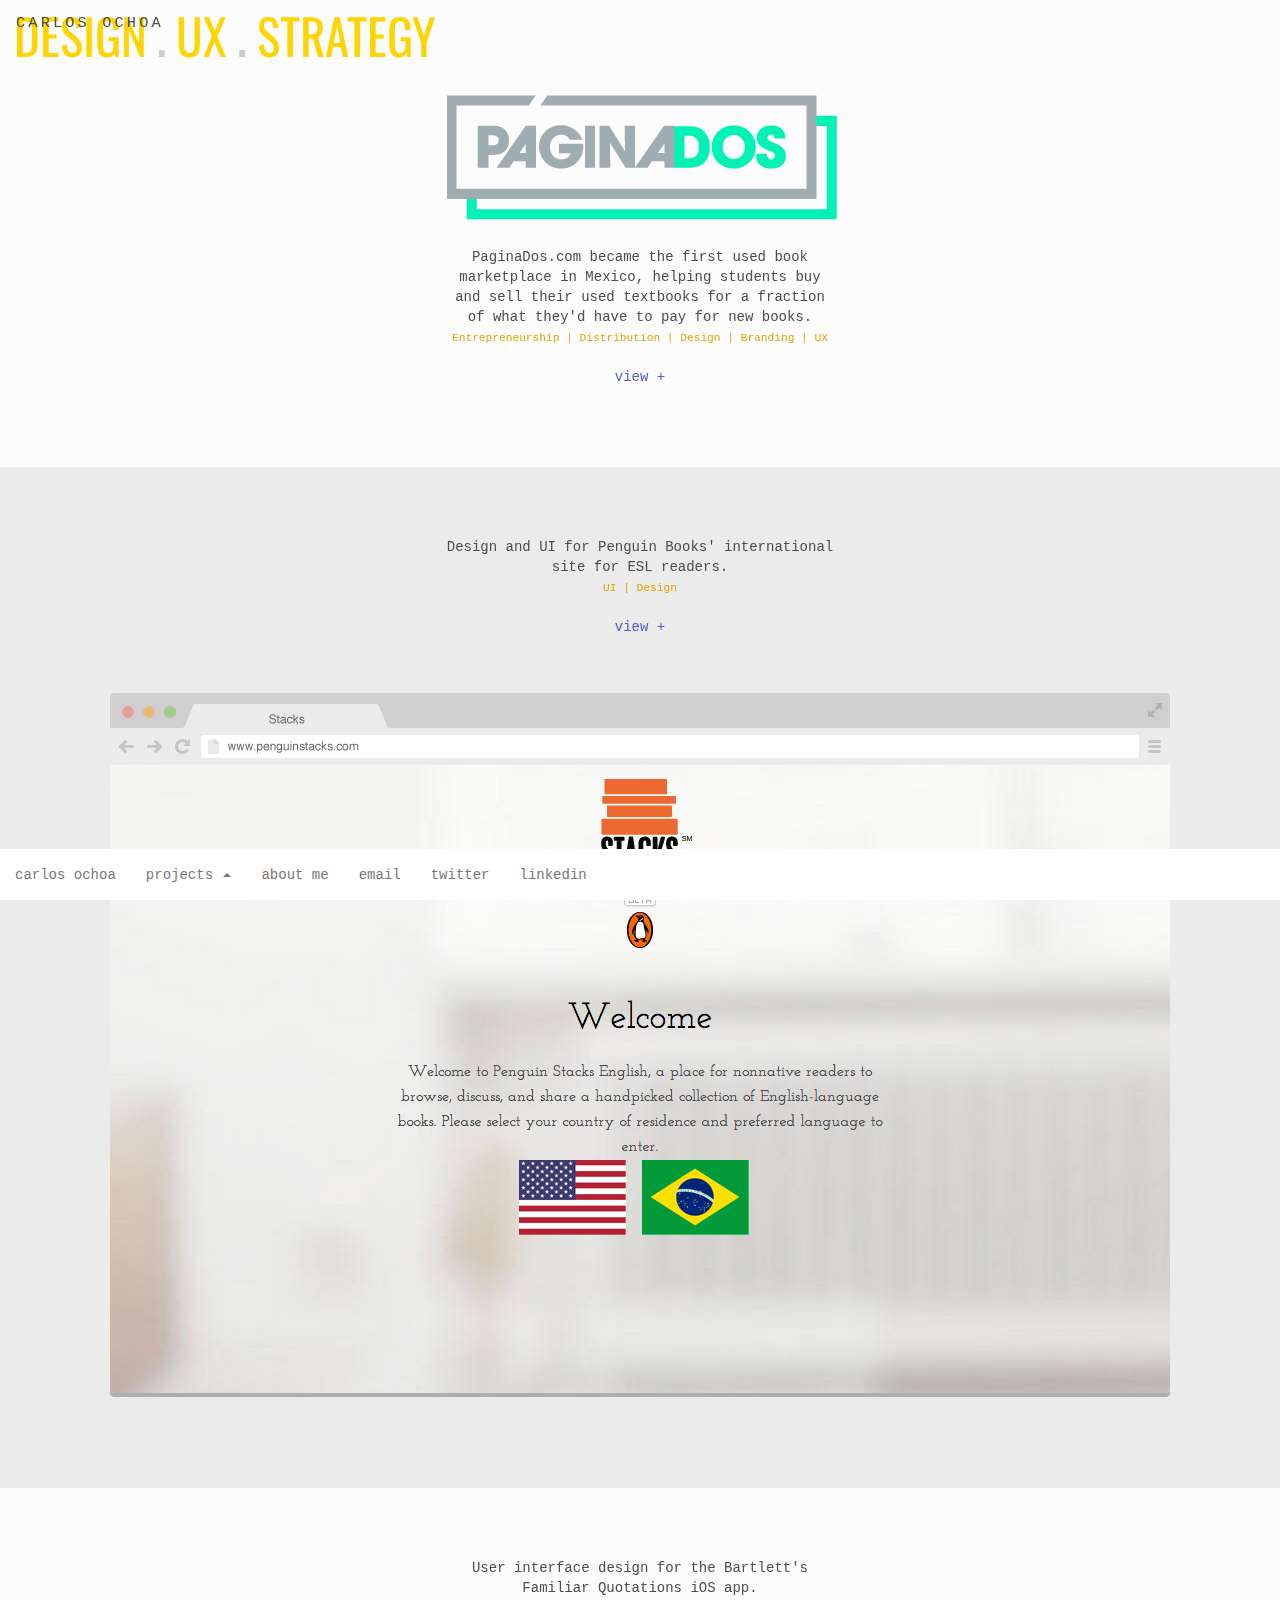
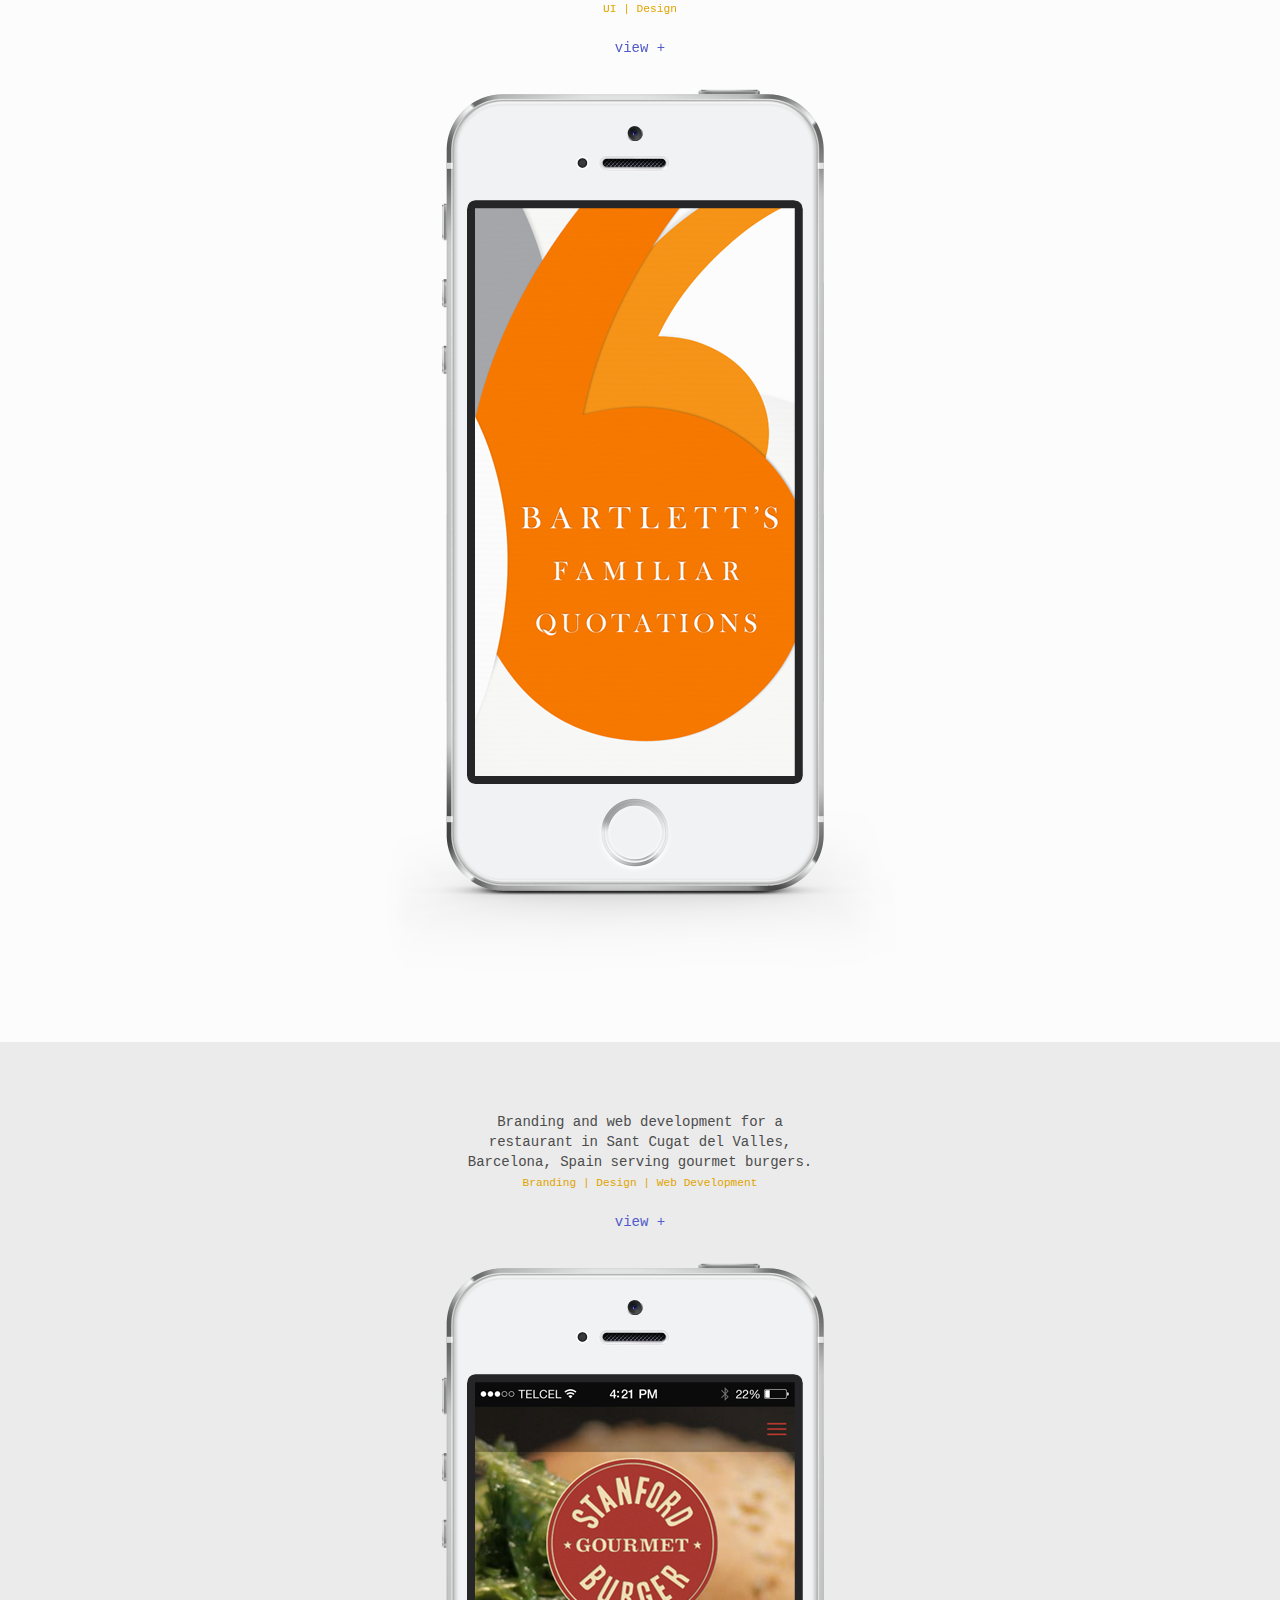
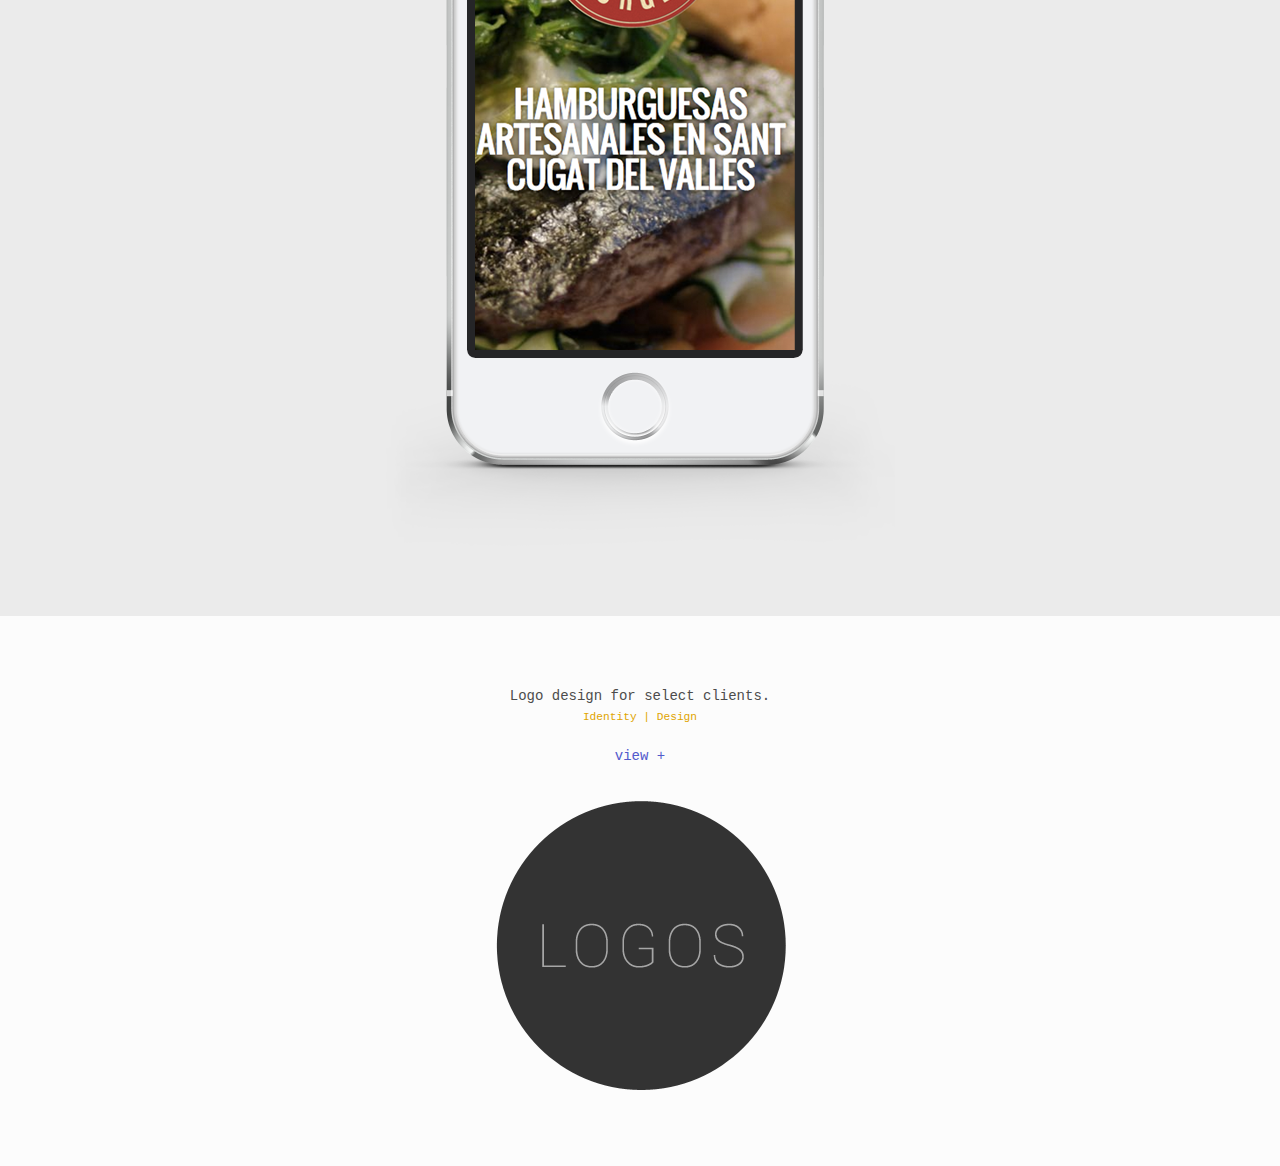
<file: index.html>
<!DOCTYPE html>
<html>
<head>
  <meta charset="utf-8">
  <meta http-equiv="X-UA-Compatible" content="IE=edge">
  <meta name="viewport" content="width=device-width, initial-scale=1, minimum-scale=1, maximum-scale=1">

  <title>Carlos Ochoa | Design. UX. Strategy</title>
  <link href="css/style.css" media="all" rel="stylesheet" />
  <link href="css/bootstrap.css" rel="stylesheet">
  <link href='http://fonts.googleapis.com/css?family=PT+Mono|Oswald:700' rel='stylesheet' type='text/css'>

  <!-- HTML5 Shim and Respond.js IE8 support of HTML5 elements and media queries -->
    <!-- WARNING: Respond.js doesn't work if you view the page via file:// -->
    <!--[if lt IE 9]>
      <script src="https://oss.maxcdn.com/libs/html5shiv/3.7.0/html5shiv.js"></script>
      <script src="https://oss.maxcdn.com/libs/respond.js/1.4.2/respond.min.js"></script>
    <![endif]-->

<!-- WEB APP STREAMLINING -->
  <meta name="apple-mobile-web-app-title" content="Carlos Ochoa">
  <meta name="apple-mobile-web-app-capable" content="yes">
  <meta name="mobile-web-app-capable" content="yes">
  <meta name="apple-mobile-web-app-status-bar-style" content="black-translucent">

  <!-- ICON IMAGES FOR HOMESCREEN -->
  <link rel="apple-touch-icon" href="apple-touch-icon-iphone.png">
  <link rel="apple-touch-icon" sizes="76x76" href="assets/images/touch-icon-ipad.png">
  <link rel="apple-touch-icon" sizes="120x120" href="assets/images/touch-icon-iphone-retina.png">
  <link rel="apple-touch-icon" sizes="152x152" href="assets/images/touch-icon-ipad-retina.png">

</head>
<body>
  <header>
    <p><a>Design</a><span class="gray">.</span><a >UX</a><span class="gray">.</span><a>Strategy</a></p>
    <h1>Carlos Ochoa<h2>
  </header>

  <nav class="navbar navbar-default navbar-fixed-bottom" role="navigation">
    <div class="container-fluid">
      <div class="navbar-header">
      <button type="button" class="navbar-toggle" data-toggle="collapse" data-target="#bs-example-navbar-collapse-1">
        <span class="sr-only">Toggle navigation</span>
        <span class="icon-bar"></span>
        <span class="icon-bar"></span>
        <span class="icon-bar"></span>
      </button>
      <a class="navbar-brand" href="index.html">carlos ochoa</a>
    </div>
    <div class="collapse navbar-collapse" id="bs-example-navbar-collapse-1">
      <ul class="nav navbar-nav">
        <li class="dropdown">
          <a href="#" class="dropdown-toggle" data-toggle="dropdown">projects <b class="caret"></b></a>
          <ul class="dropdown-menu">
            <li role="presentation" class="dropdown-header">Creative</li>
            <li><a href="projects/paginados.html">paginados.com</a></li>
            <li><a href="projects/bartletts.html">bartlet's familiar quotations</a></li>
            <li><a href="projects/penguin.html">penguin books</a></li>
            <li><a href="projects/stanfordgourmetburger.html">stanford gourmet burger</a></li>
            <li><a href="projects/logos.html">logos</a></li>
            <li class="divider"></li>
            <li role="presentation" class="dropdown-header">Strategy</li>
            <li><a href="#">Process</a></li>
          </ul>
        </li>
        <li><a href="about.html">about me</a></li>
        <li><a href="mailto:charlangas@gmail.com" target="_blank">email</a></li>
        <li><a href="http://www.twitter.com/charlangas" target="_blank">twitter</a></li>
        <li><a href="http://www.linkedin.com/profile/view?id=54118696&trk=nav_responsive_tab_profile_pic" target="_blank">linkedin</a></li>
    </div>
  </nav>

<div class="container-fluid contentPage alternate">
    <div class="center">
      <div class="col-md-4 col-md-offset-4">
        <a href="projects/paginados.html"><img src="img/logos/paginados-logo.png" alt="PaginaDos.com, logo"></a>
        <br /><p>PaginaDos.com became the first used book marketplace in Mexico, helping students buy and sell their used textbooks for a fraction of what they'd have to pay for new books.<br />
              <span class="projectTag">Entrepreneurship | Distribution | Design | Branding | UX</span> <br /><br />
            <a href="projects/paginados.html">view +</a></p>
      </div>
    </div>
</div>

<div class="contentPage container-fluid">
    <div class="center">
      <div class="col-md-4 col-md-offset-4">
        <p>Design and UI for Penguin Books' international site for ESL readers.<br />
              <span class="projectTag">UI | Design</span> <br /><br />
            <a href="projects/penguin.html">view +</a><br /><br />
          </p>
      </div>
      <a href="projects/penguin.html">
      <img src="img/penguin/desktop001.png" />
    </a>
    </div>
</div>

  <div class="contentPage alternate container-fluid">
    <div class="center">
      <div class="col-md-4 col-md-offset-4">
        <p>User interface design for the Bartlett's Familiar Quotations iOS app.<br />
              <span class="projectTag">UI | Design</span> <br /><br />
            <a href="projects/bartletts.html">view +</a><br /><br />
          </p>
      </div>
      <a href="projects/bartletts.html">
      <img src="img/bartletts/mobile001.png" />
    </a>
    </div>
  </div>

  <div class="container contentPage container-fluid">
    <div class="center">
      <div class="col-md-4 col-md-offset-4">
        <p>Branding and web development for a restaurant in Sant Cugat del Valles, Barcelona, Spain serving gourmet burgers.<br />
              <span class="projectTag">Branding | Design | Web Development</span> <br /><br />
            <a href="projects/stanfordgourmetburger.html">view +</a><br /><br />
          </p>
      </div>
      <a href="projects/stanfordgourmetburger.html">
        <img src="img/stanford/mobile001.png" />
      </a>
    </div>
  </div>

  <div class="contentPage alternate container-fluid">
    <div class="center">
      <div class="col-md-4 col-md-offset-4">
        <p>Logo design for select clients.<br />
              <span class="projectTag">Identity | Design</span> <br /><br />
            <a href="projects/logos.html">view +</a><br /><br />
          </p>
      </div>
      <a href="projects/logos.html">
      <img src="img/logos.png" />
    </a>
    </div>
  </div>

    <!-- jQuery (necessary for Bootstrap's JavaScript plugins) -->
      <script src="https://ajax.googleapis.com/ajax/libs/jquery/1.11.0/jquery.min.js"></script>
      <!-- Include all compiled plugins (below), or include individual files as needed -->
      <script src="js/bootstrap.min.js"></script>
</body>
</html>
</file>
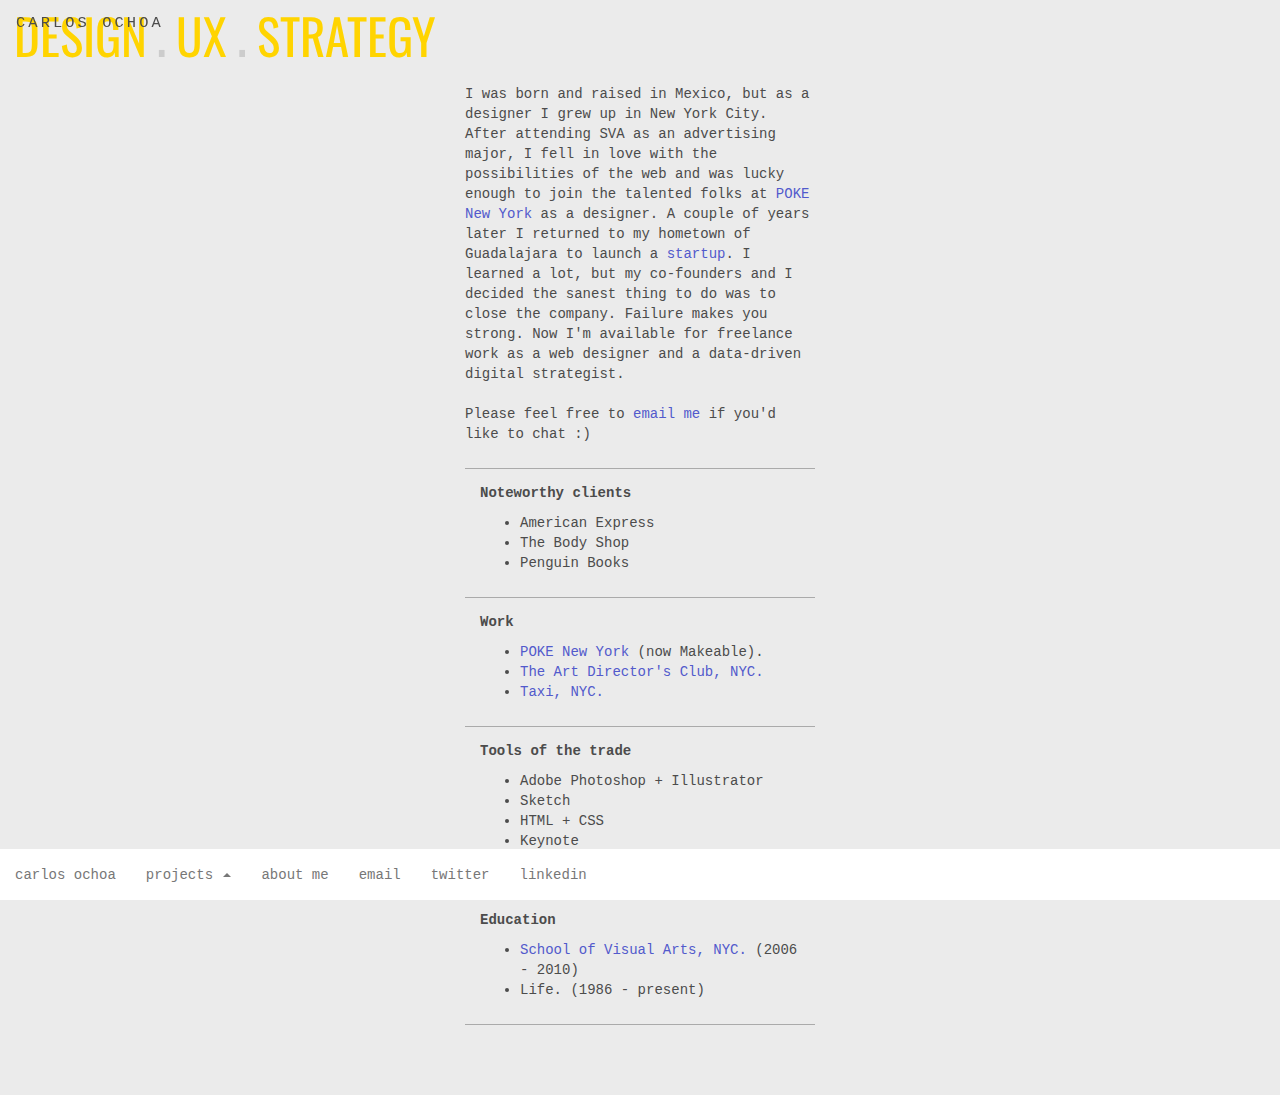
<file: about.html>
<!DOCTYPE html>
<html>
<head>
  <meta charset="utf-8">
  <meta http-equiv="X-UA-Compatible" content="IE=edge">
  <meta name="viewport" content="width=device-width, initial-scale=1, minimum-scale=1, maximum-scale=1">

  <title>Carlos Ochoa | Design. UX. Strategy</title>
  <link href="css/style.css" media="all" rel="stylesheet" />
  <link href="css/bootstrap.css" rel="stylesheet">
  <link href='http://fonts.googleapis.com/css?family=PT+Mono|Oswald:700' rel='stylesheet' type='text/css'>

  <!-- HTML5 Shim and Respond.js IE8 support of HTML5 elements and media queries -->
    <!-- WARNING: Respond.js doesn't work if you view the page via file:// -->
    <!--[if lt IE 9]>
      <script src="https://oss.maxcdn.com/libs/html5shiv/3.7.0/html5shiv.js"></script>
      <script src="https://oss.maxcdn.com/libs/respond.js/1.4.2/respond.min.js"></script>
    <![endif]-->

<!-- WEB APP STREAMLINING -->
  <meta name="apple-mobile-web-app-title" content="Carlos Ochoa">
  <meta name="apple-mobile-web-app-capable" content="yes">
  <meta name="mobile-web-app-capable" content="yes">
  <meta name="apple-mobile-web-app-status-bar-style" content="black-translucent">

  <!-- ICON IMAGES FOR HOMESCREEN -->
  <link rel="apple-touch-icon" href="apple-touch-icon-iphone.png">
  <link rel="apple-touch-icon" sizes="76x76" href="assets/images/touch-icon-ipad.png">
  <link rel="apple-touch-icon" sizes="120x120" href="assets/images/touch-icon-iphone-retina.png">
  <link rel="apple-touch-icon" sizes="152x152" href="assets/images/touch-icon-ipad-retina.png">

</head>
<body>
  <header>
    <p><a href="../index.html">Design</a><span class="gray">.</span><a href="../index.html">UX</a><span class="gray">.</span><a href="../index.html">Strategy</a></p>
    <h1>Carlos Ochoa<h2>
  </header>

  <nav class="navbar navbar-default navbar-fixed-bottom" role="navigation">
    <div class="container-fluid">
      <div class="navbar-header">
      <button type="button" class="navbar-toggle" data-toggle="collapse" data-target="#bs-example-navbar-collapse-1">
        <span class="sr-only">Toggle navigation</span>
        <span class="icon-bar"></span>
        <span class="icon-bar"></span>
        <span class="icon-bar"></span>
      </button>
      <a class="navbar-brand" href="../index.html">carlos ochoa</a>
    </div>
    <div class="collapse navbar-collapse" id="bs-example-navbar-collapse-1">
      <ul class="nav navbar-nav">
        <li class="dropdown">
          <a href="#" class="dropdown-toggle" data-toggle="dropdown">projects <b class="caret"></b></a>
          <ul class="dropdown-menu">
            <li role="presentation" class="dropdown-header">Creative</li>
            <li><a href="projects/paginados.html">paginados.com</a></li>
            <li><a href="projects/bartletts.html">bartlet's familiar quotations</a></li>
            <li><a href="projects/penguin.html">penguin books</a></li>
            <li><a href="projects/stanfordgourmetburger.html">stanford gourmet burger</a></li>
            <li><a href="projects/logos.html">logos</a></li>
            <li class="divider"></li>
            <li role="presentation" class="dropdown-header">Strategy</li>
            <li><a href="#">Process</a></li>
          </ul>
        </li>
        <li><a href="../about.html">about me</a></li>
        <li><a href="mailto:charlangas@gmail.com" target="_blank">email</a></li>
        <li><a href="http://www.twitter.com/charlangas" target="_blank">twitter</a></li>
        <li><a href="http://www.linkedin.com/profile/view?id=54118696&trk=nav_responsive_tab_profile_pic" target="_blank">linkedin</a></li>
    </div>
  </nav>

  <div class="container contentPage">
      <div class="col-md-4 col-md-offset-4">
        <div class="borderBottom">
          <p>I was born and raised in Mexico, but as a designer I grew up in New York City. After attending SVA as an advertising major, I fell in love with the possibilities of the web and was lucky enough to join the talented folks at <a href="http://www.itsmakeable.com/" target="_blank">POKE New York</a> as a designer. A couple of years later I returned to my hometown of Guadalajara to launch a <a href="projects/paginados.html">startup</a>. I learned a lot, but my co-founders and I decided the sanest thing to do was to close the company. Failure makes you strong. Now I'm available for freelance work as a web designer and a data-driven digital strategist.<br /><br />Please feel free to <a href="mailto:charlangas@gmail.com" target="_blank">email me</a> if you'd like to chat :)</p>
        </div>
        <div class="col-md-12 borderBottom">
          <p><strong>Noteworthy clients</strong></p>
          <ul>
            <li>American Express</li>
            <li>The Body Shop</li>
            <li>Penguin Books</li>
          </ul>
        </div>
        <div class="col-md-12 borderBottom">
          <p><strong>Work</strong></p>
          <ul>
            <li><a href="http://www.itsmakeable.com/" target"_blank">POKE New York</a> (now Makeable).</li>
            <li><a href="http://adcglobal.org/" target"_blank">The Art Director's Club, NYC.</a></li>
            <li><a href="http://www.taxi.ca/" target"_blank">Taxi, NYC.</a></li>
          </ul>
        </div>
        <div class="col-md-12 borderBottom">
          <p><strong>Tools of the trade</strong></p>
          <ul>
            <li>Adobe Photoshop + Illustrator</li>
            <li>Sketch</li>
            <li>HTML + CSS</li>
            <!-- <li>Ruby on Rails, Python, R</li> -->
            <li>Keynote</li>
            <li>Google Analytics + Google Adwords</li>
          </ul>
        </div>
        <div class="col-md-12 borderBottom">
          <p><strong>Education</strong></p>
          <ul>
            <li><a href="http://www.sva.edu/undergraduate/advertising" target"_blank">School of Visual Arts, NYC.</a> (2006 - 2010)</li>
            <li>Life. (1986 - present)</li>
          </ul>
      </div>
    </div>


    </div>

  </div>

    <!-- jQuery (necessary for Bootstrap's JavaScript plugins) -->
      <script src="https://ajax.googleapis.com/ajax/libs/jquery/1.11.0/jquery.min.js"></script>
      <!-- Include all compiled plugins (below), or include individual files as needed -->
      <script src="js/bootstrap.min.js"></script>
</body>
</html>
</file>
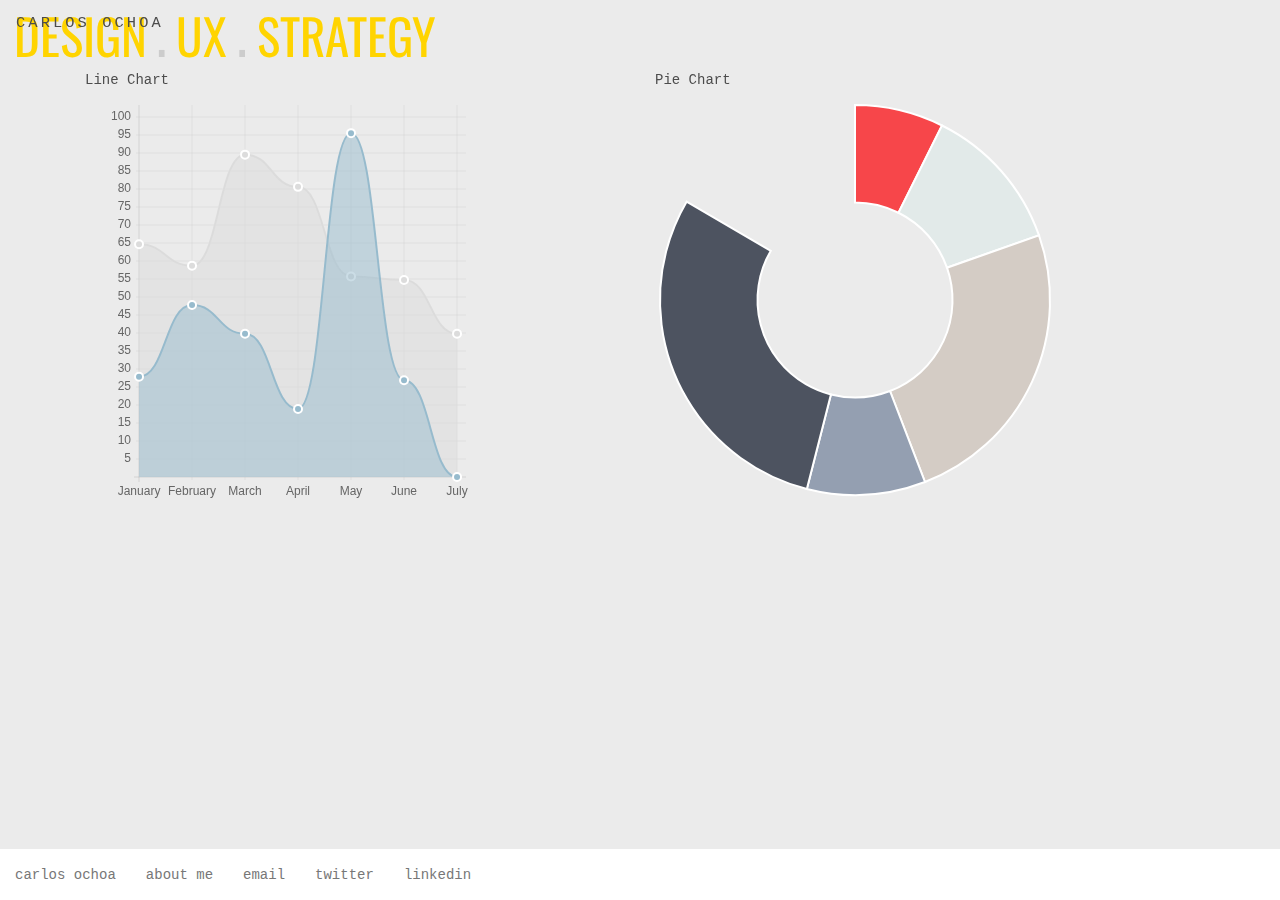
<file: strategy.html>
<!DOCTYPE html>
<html>
<head>
  <meta charset="utf-8">
  <meta http-equiv="X-UA-Compatible" content="IE=edge">
  <meta name="viewport" content="width=device-width, initial-scale=1, minimum-scale=1, maximum-scale=1">

  <title>Carlos Ochoa | Design. UX. Strategy</title>
  <link href="css/style.css" media="all" rel="stylesheet" />
  <link href="css/bootstrap.css" rel="stylesheet">
  <link href='http://fonts.googleapis.com/css?family=PT+Mono|Oswald:700' rel='stylesheet' type='text/css'>

  <!-- HTML5 Shim and Respond.js IE8 support of HTML5 elements and media queries -->
    <!-- WARNING: Respond.js doesn't work if you view the page via file:// -->
    <!--[if lt IE 9]>
      <script src="https://oss.maxcdn.com/libs/html5shiv/3.7.0/html5shiv.js"></script>
      <script src="https://oss.maxcdn.com/libs/respond.js/1.4.2/respond.min.js"></script>
    <![endif]-->

<!-- WEB APP STREAMLINING -->
  <meta name="apple-mobile-web-app-title" content="Puercomatic">
  <meta name="apple-mobile-web-app-capable" content="yes">
  <meta name="mobile-web-app-capable" content="yes">
  <meta name="apple-mobile-web-app-status-bar-style" content="black-translucent">

  <!-- ICON IMAGES FOR HOMESCREEN -->
  <link rel="apple-touch-icon" href="apple-touch-icon-iphone.png">
  <link rel="apple-touch-icon" sizes="76x76" href="assets/images/touch-icon-ipad.png">
  <link rel="apple-touch-icon" sizes="120x120" href="assets/images/touch-icon-iphone-retina.png">
  <link rel="apple-touch-icon" sizes="152x152" href="assets/images/touch-icon-ipad-retina.png">

  <script src="js/Chart.js"></script>
  <style>
      canvas {
      }
    </style>

</head>
<body>
  <header>
    <p><a href="#">Design</a><span class="gray">.</span><a href="#">UX</a><span class="gray">.</span><a href="#">Strategy</a></p>
    <h1>Carlos Ochoa<h2>
  </header>

  <nav class="navbar navbar-default navbar-fixed-bottom" role="navigation">
    <div class="container-fluid">
      <div class="navbar-header">
      <button type="button" class="navbar-toggle" data-toggle="collapse" data-target="#bs-example-navbar-collapse-1">
        <span class="sr-only">Toggle navigation</span>
        <span class="icon-bar"></span>
        <span class="icon-bar"></span>
        <span class="icon-bar"></span>
      </button>
      <a class="navbar-brand" href="index.html">carlos ochoa</a>
    </div>
    <div class="collapse navbar-collapse" id="bs-example-navbar-collapse-1">
      <ul class="nav navbar-nav">
        <li><a href="about.html">about me</a></li>
        <li><a href="mailto:charlangas@gmail.com" target="_blank">email</a></li>
        <li><a href="http://www.twitter.com/charlangas" target="_blank">twitter</a></li>
        <li><a href="http://www.linkedin.com/profile/view?id=54118696&trk=nav_responsive_tab_profile_pic" target="_blank">linkedin</a></li>
    </div>
  </nav>

  <div class="container contentPage">
    <div class="col-md-6">

      <p>Line Chart</p>
      <canvas id="canvas" height="400" width="400"></canvas>

          <script>

            var lineChartData = {
              labels : ["January","February","March","April","May","June","July"],
              datasets : [
                {
                  fillColor : "rgba(220,220,220,0.5)",
                  strokeColor : "rgba(220,220,220,1)",
                  pointColor : "rgba(220,220,220,1)",
                  pointStrokeColor : "#fff",
                  data : [65,59,90,81,56,55,40]
                },
                {
                  fillColor : "rgba(151,187,205,0.5)",
                  strokeColor : "rgba(151,187,205,1)",
                  pointColor : "rgba(151,187,205,1)",
                  pointStrokeColor : "#fff",
                  data : [28,48,40,19,96,27,0]
                }
              ]

            }

          var myLine = new Chart(document.getElementById("canvas").getContext("2d")).Line(lineChartData);

          </script>
    </div>
    <div class="col-md-6">
      <p>Pie Chart</p>
      <canvas id="canvas2" height="400" width="400"></canvas>
        <script>

          var pieData = [
                {
                   value: 30,
                   color:"#F7464A"
                 },
                 {
                   value : 50,
                   color : "#E2EAE9"
                 },
                 {
                   value : 100,
                   color : "#D4CCC5"
                 },
                 {
                   value : 40,
                   color : "#949FB1"
                 },
                 {
                   value : 120,
                   color : "#4D5360"
                 }

              ];

          var myPie = new Chart(document.getElementById("canvas2").getContext("2d")).Doughnut(pieData);

     </script>

    </div>


  </div>

    <!-- jQuery (necessary for Bootstrap's JavaScript plugins) -->
      <script src="https://ajax.googleapis.com/ajax/libs/jquery/1.11.0/jquery.min.js"></script>
      <!-- Include all compiled plugins (below), or include individual files as needed -->
      <script src="js/bootstrap.min.js"></script>


</body>
</html>
</file>
<file: css/style.css>
body {
  background: #e5e5e5;
}

header {
  padding-left: 1em;
  position: fixed;
}

header h1 {
  font-family: 'PT Mono', courier, Georgia, serif;
  font-size: 1.1em;
  letter-spacing: .2em;
  margin-left: 2px;
  margin-top: -74px;
  text-transform: uppercase;
}

header a {
  color: #ffd400;
  font-family: 'Oswald', Helvetica, sans-serif;
  text-decoration: none;
}

header a:hover {
  text-decoration: none;
}

header p {
  font-size: 3.5em;
  text-transform: uppercase;
}

li {
  text-decoration: none;
}

.alternate {
  background: #fcfcfc;
}

.borderBottom {
  border-bottom: 1px solid #aaa;
  padding: 1em 0 1em 0;
}

.center {
  text-align: center;
}

.contentPage {
  padding: 5em 0 5em 0;
}

.bartletts {
  padding-bottom: 10em;
}

.gray {
  color: #ccc;
}

.halfHD {
  width: 1060px;
  height: 635px;
}

.highlight {
  color: #00ba86;
}

.paginados {
  text-align: left;
}

.projectTag {
  font-size: .8em;
  color: #e0a400;
}

.screenshot {
  padding-bottom: 5em;
}

.screenshot a {
  text-decoration: underline;
}

.screenshot img {
  width: 100%;
}

.shadow {
   -moz-box-shadow: 0px 0px 15px rgba(68,68,68,0.1);
  -webkit-box-shadow: 0px 0px 15px rgba(68,68,68,0.1);
  box-shadow: 0px 0px 15px rgba(68,68,68,0.1);
}

.workSample {
  padding: 5em 0 0 0;
}
@media (max-width:767px) {
  header h1 {
    margin-top: -50px;
  }

  header p {
    font-size: 2.2em;
  }

  .contentPage .center img {
    width: 80%;
  }

  .halfHD {
    width: 300px;
    height: 205px;
  }

  .logos {
  padding: 5em 0 5em 0;
  }
}
</file>
